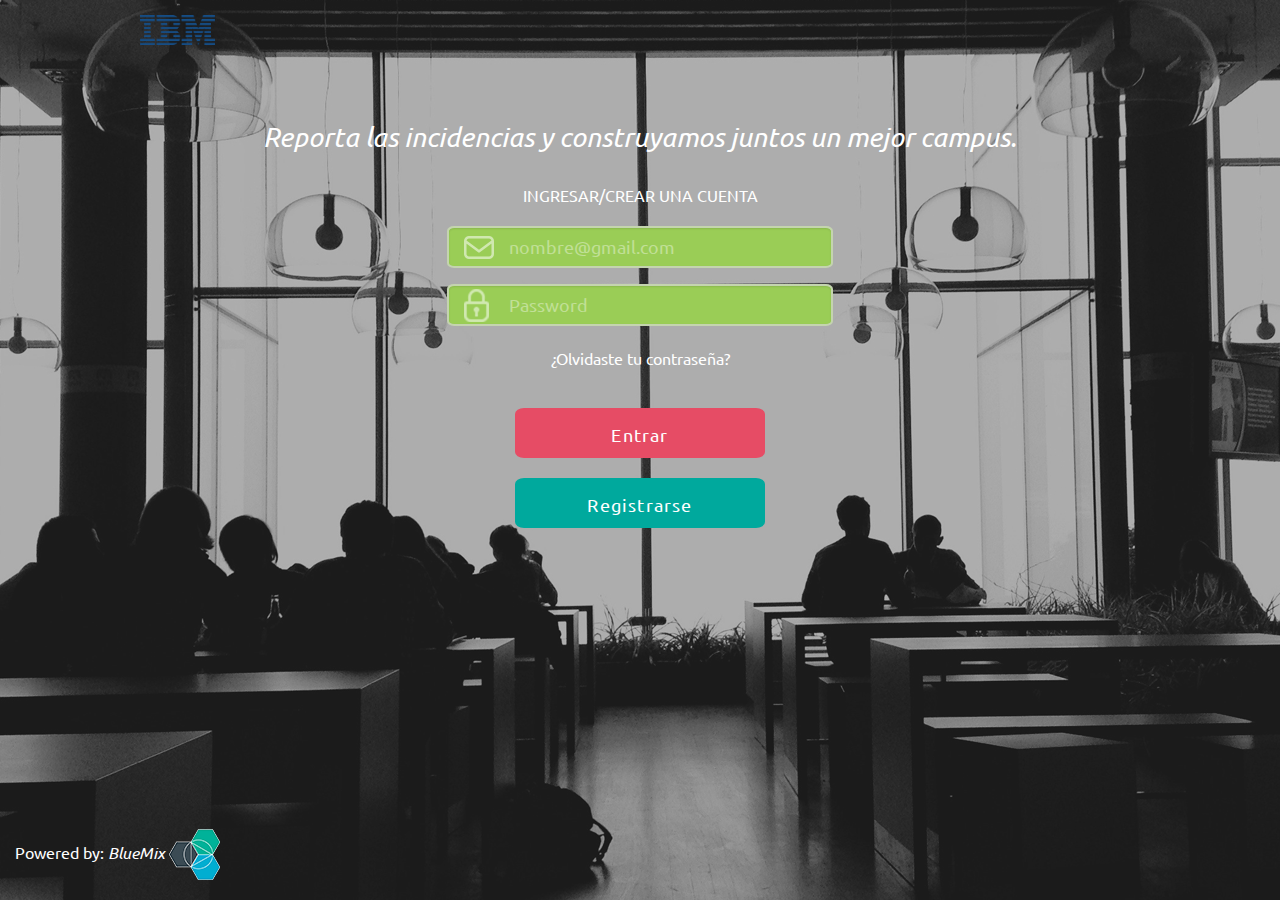
<file: index.html>
<!doctype html>
<html class="no-js" lang="en">
<head>
	<meta charset="utf-8" />
	<meta name="viewport" content="width=device-width, initial-scale=1.0" />
	<title>BlueMix</title>
	<link href='http://fonts.googleapis.com/css?family=Ubuntu:300,400,500' rel='stylesheet' type='text/css'>
	<link rel="stylesheet" type="text/css" href="css/normalize.css">
	<link rel="stylesheet" href="css/foundation.css" />
	<link rel="stylesheet" href="css/animate.css" />
	<link rel="stylesheet" href="css/app.css" />
	<script src="js/vendor/modernizr.js"></script>
</head>
<body class="animated fadeInDown">

	<div id="transparencia"></div>
	<div class="row">
		<div class="large-12 logo" >
			<img src="img/logos.png">
		</div>
	</div>

	<div class="row">

		<div class="large-12 columns title">
			<h3 class="text-center">Reporta las incidencias y construyamos juntos un mejor campus.</h3 class="text-center">
		</div>

		<div class="columns large-centered large-5">
			<div class="login">
				<h6 class="text-center">INGRESAR/CREAR UNA CUENTA</h6>
				
				<input type="text" placeholder="nombre@gmail.com">
				<input type="password" placeholder="Password">

				<p class="text-center contrasena">¿Olvidaste tu contraseña?</p>
				<br>
				<div class="buttons">
					<a class="button primary">Entrar</a>
					<a class="button secundario">Registrarse</a>
				</div>
			</div>
		</div>
	</div>

	<div class="large-12 columns powered">
		<p>Powered by: <span>BlueMix</span> <img src="img/blue.png" alt=""></p>
	</div>

	<script src="js/vendor/jquery.js"></script>
	<script src="js/foundation.min.js"></script>
	<script>
	$(document).foundation();
	</script>
</body>
</html>
</file>
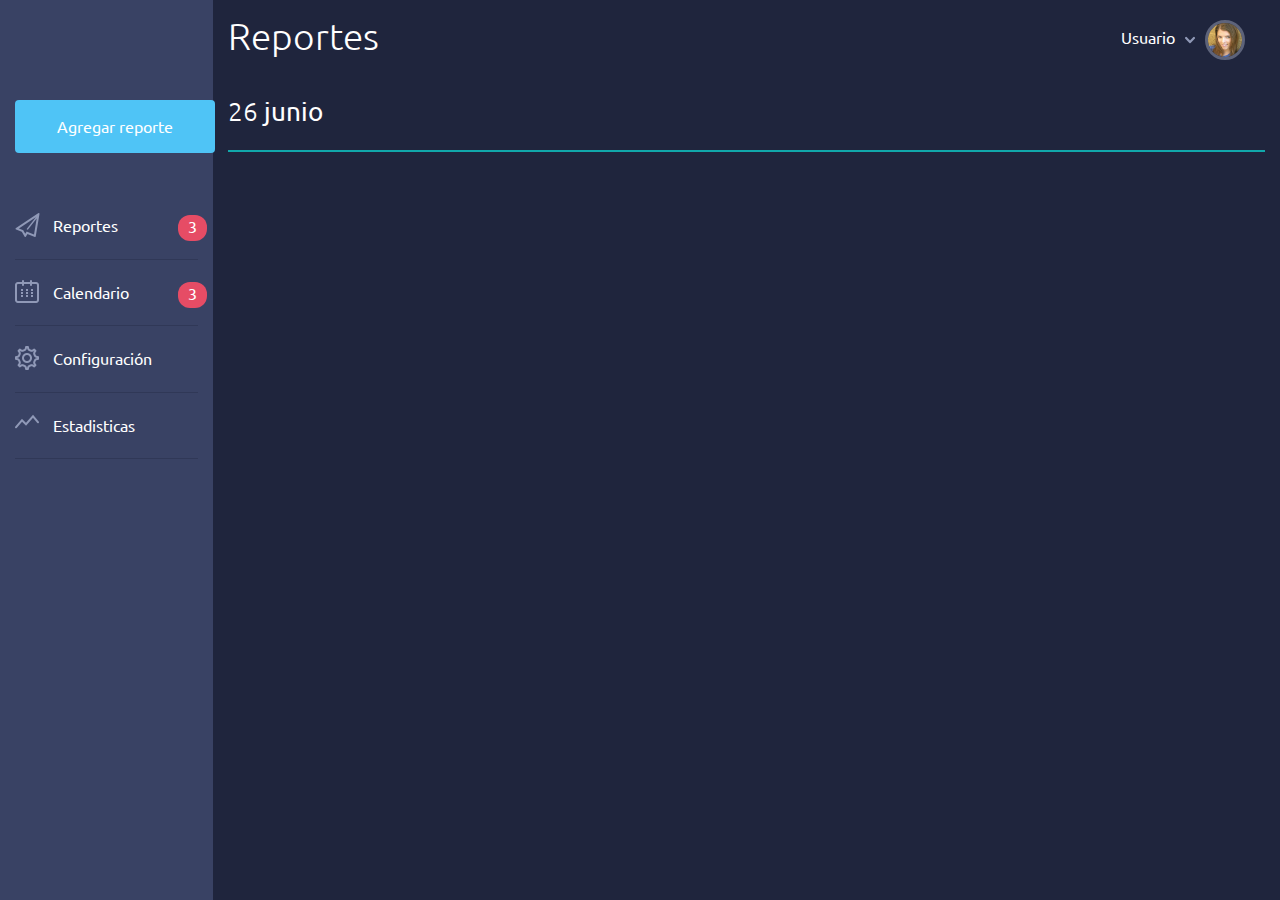
<file: main.html>
<!doctype html>
<html class="no-js" lang="en">
<head>
	<meta charset="utf-8" />
	<meta name="viewport" content="width=device-width, initial-scale=1.0" />
	<title>BlueMix</title>
	<link href='http://fonts.googleapis.com/css?family=Ubuntu:300,400,500' rel='stylesheet' type='text/css'>
	<link rel="stylesheet" type="text/css" href="css/normalize.css">
	<link rel="stylesheet" href="css/foundation.css" />
	<link rel="stylesheet" href="css/animate.css" />
	<link rel="stylesheet" href="css/main.css" />
	<script src="js/vendor/modernizr.js"></script>
</head>
<body class="animated fadeInDown">
	<div class="row fullWidth">
		<aside class="large-2 columns">
			<div class="row">
				<div class="large-12 columns">
					<a href="#" class="button agregar">Agregar reporte</a>
				</div>
			</div>

			<div class="row">
				<div class="large-12 columns">
					<div class="menu">
						<li>
							<div class="row">
								<div class="large-3 columns icon">
									<img src="img/menu1.png" alt="">
								</div>
								<div class="large-7 columns">
									<p>Reportes</p>
								</div>
								<div class="large-2 columns notification">
									<span>
										3
									</span>
								</div>
							</div>
						</li>
						<li>
							<div class="row">
								<div class="large-3 columns icon">
									<img src="img/menu2.png" alt="">
								</div>
								<div class="large-7 columns">
									<p>Calendario</p>
								</div>
								<div class="large-2 columns notification">
									<span>
										3
									</span>
								</div>
							</div>
						</li>
						<li>
							<div class="row">
								<div class="large-3 columns icon">
									<img src="img/menu3.png" alt="">
								</div>
								<div class="large-9 columns menu-name">
									<p>Configuración</p>
								</div>
								
							</div>
						</li>
						<li>
							<div class="row">
								<div class="large-3 columns icon">
									<img src="img/menu4.png" alt="">
								</div>
								<div class="large-9 columns">
									<p>Estadisticas</p>
								</div>
								
							</div>
						</li>
					</div>
				</div>
			</div>
		</aside>

		<section class="large-10 columns">
			<div class="row">
				<div class="large-12 columns header">
					<div class="clearfix">
						<h2 class="left">Reportes</h2>
						<div class="right username">
							<span class="name">Usuario</span>
							<img src="img/arrow.png" alt="">
							<span class="circle">
								<img src="img/profile.jpg" alt="">
							</span>
						</div>
					</div>
				</div>
			</div>

			<div class="row reportes">
				<article class="dia-reporte">
					<div class="fecha">
						<div class="large-12 columns">
							<h3><span>26</span> junio</h3>
							<hr>
						</div>
					</div>

					<div class="large-12 columns reporte">

					</div>
				</article>
			</div>
		</section>
	</div>


	<script src="js/vendor/jquery.js"></script>
	<script src="js/foundation.min.js"></script>
	<script>
	$(document).foundation();
	</script>
</body>
</html>
</file>
<file: css/app.css>
html,body{
	height: 100%;
	font-family: 'Ubuntu', sans-serif;
}

body{
	background: url('../img/back.png') no-repeat top center fixed; 
	-webkit-background-size: cover;
	-moz-background-size: cover;
	-o-background-size: cover;
	background-size: cover;
}

::-webkit-input-placeholder { /* WebKit browsers */
	color:    #c1e097;
}
:-moz-placeholder { /* Mozilla Firefox 4 to 18 */
	color:    #c1e097;
	opacity:  1;
}
::-moz-placeholder { /* Mozilla Firefox 19+ */
	color:    #c1e097;
	opacity:  1;
}
:-ms-input-placeholder { /* Internet Explorer 10+ */
	color:    #c1e097;
}

h1,h2,h3,h4,h5,h6{
	font-family: 'Ubuntu', sans-serif;
}

.title{
	margin-top: 70px;
	margin-bottom: 20px;
}

.title h3{
	font-weight: 300;
	color: white;
	font-style: italic;
}

#transparencia{
	width: 100%;
	height: 100%;
	background: rgba(0,0,0,0.3);
	position: absolute;
	top: 0;
	left: 0;
}

.contrasena:hover{
	text-decoration: underline;
}

.login{

}

.login h6{
	color: white;
	margin-bottom: 20px;
}

.login p{
	margin-top: 20px;
	color: white;
}

.login input[type=text], .login input[type=password]{
	//width: 464px;
	height: 42px;
	-webkit-border-radius: 7px/5px;
	-moz-border-radius: 7px/5px;
	border-radius: 7px/5px;
	border: solid 2px #c4d4af;
	color: white;
	font-size: 18px;
}

.login input[type=password]{
	background: #9acd56 url('../img/lock.png') no-repeat left center;
	padding-left: 60px;
}

.login input[type=text]{
	background: #9acd56 url('../img/mail.png') no-repeat left center;
	padding-left: 60px;
}

.login input[type=text]:focus, .login input[type=password]:focus{
	border: solid 2px #fff;
	color: white;
}

.buttons{
	text-align: center;
}

.buttons a{
	display: block;
	margin: 0 auto;
	width: 250px;
	height: 50px;
	-webkit-border-radius: 9px/6px;
	-moz-border-radius: 9px/6px;
	border-radius: 9px/6px;
	margin-bottom: 20px;
	font-size: 18px;
	letter-spacing: 1.2px;
	font-family: 'Ubuntu', sans-serif;

}

.buttons a:hover{
	
}

.button.primary{
	background-color: #e64c65;
}

.button.primary:hover{
	background: #db1f3d;
}

.button.secundario{
	background-color: #00a99d;
}

.button.secundario:hover{
	background-color: #008f85;
}

.logo{
	
}

.logo img{
	//background: rgba(255,255,255,0.6);
	height: 30px;
	margin-top: 15px;
}

.powered{
	position: absolute;
	bottom: 0px;
	color: white;
}

.powered span{
	font-style: italic;
}
</file>
<file: css/main.css>
html,body{
	height: 100%;
}

h1,h2,h3,h4,h5,h6,span,a,p{
	font-family: 'Ubuntu', sans-serif !important;
}

body{
	background: #1f253d;
}

.fullWidth {
	width: 100%;
	margin-left: auto;
	margin-right: auto;
	max-width: initial;
	height: 100%;
}

aside{
	height: 100%;
	background: #394264;
}

/* m a i n */

.header h2{
	margin-top: 10px;
	color: white;
	font-weight: 300;
}

.username{
	margin-right: 20px;
	margin-top: 20px;
}

.username .name{
	color: white;
}

.username .name:hover{
	text-decoration: underline;
}

.username .circle img{
	border: 3px solid #5d637a;
	width: 40px;
	height: 40px;
	border-radius:80%;
	-webkit-border-radius:80%;
	-moz-border-radius:80%;
	-o-border-radius:80%;
}

.username>img{
	margin-left: 5px;
	margin-right: 5px;
}

.reportes{
	margin-top: 10px;
}

.fecha h3{
	font-size: 26px;
	color: white;
}

.fecha h3 span{
	font-weight: 300;
}

article.dia-reporte:first-child{
	margin-top: 20px;
}

article.dia-reporte hr{
	color: #11a8ab;
	background: #11a8ab;
	height: 2px;
	border: none;
}

/* A s i d e */ 

.agregar{
	width: 200px;
	//height: 50px;
	display: block;
	margin: 0 auto;
	-webkit-border-radius: 4px;
	-moz-border-radius: 4px;
	border-radius: 4px;
	background-color: #4fc4f6;
	font-size: 16px;
	margin-top: 100px;
}

.agregar:hover{
	background: #25b6f4;
}

aside .menu li{
	list-style: none;
	border-bottom: 1px solid #303857;
}

aside .menu li .row:hover{
	background: #50597b;
}

aside .menu li:first-child{
	margin-top: 40px;
}

aside .menu li>.row .icon{
	padding-left: 15px;
}

aside .menu li>.row .notification span{
	padding: 1px 10px 5px;
	-webkit-border-radius: 12px;
	-moz-border-radius: 12px;
	border-radius: 12px;
	background-color: #e64c65;

}

aside .menu li>.row .notification{
	padding-top: 25px;
	color: white;
}

aside .menu li>.row div{
	padding: 20px 0 0px 0;
}

aside .menu li p{
	color: white;
}
</file>
